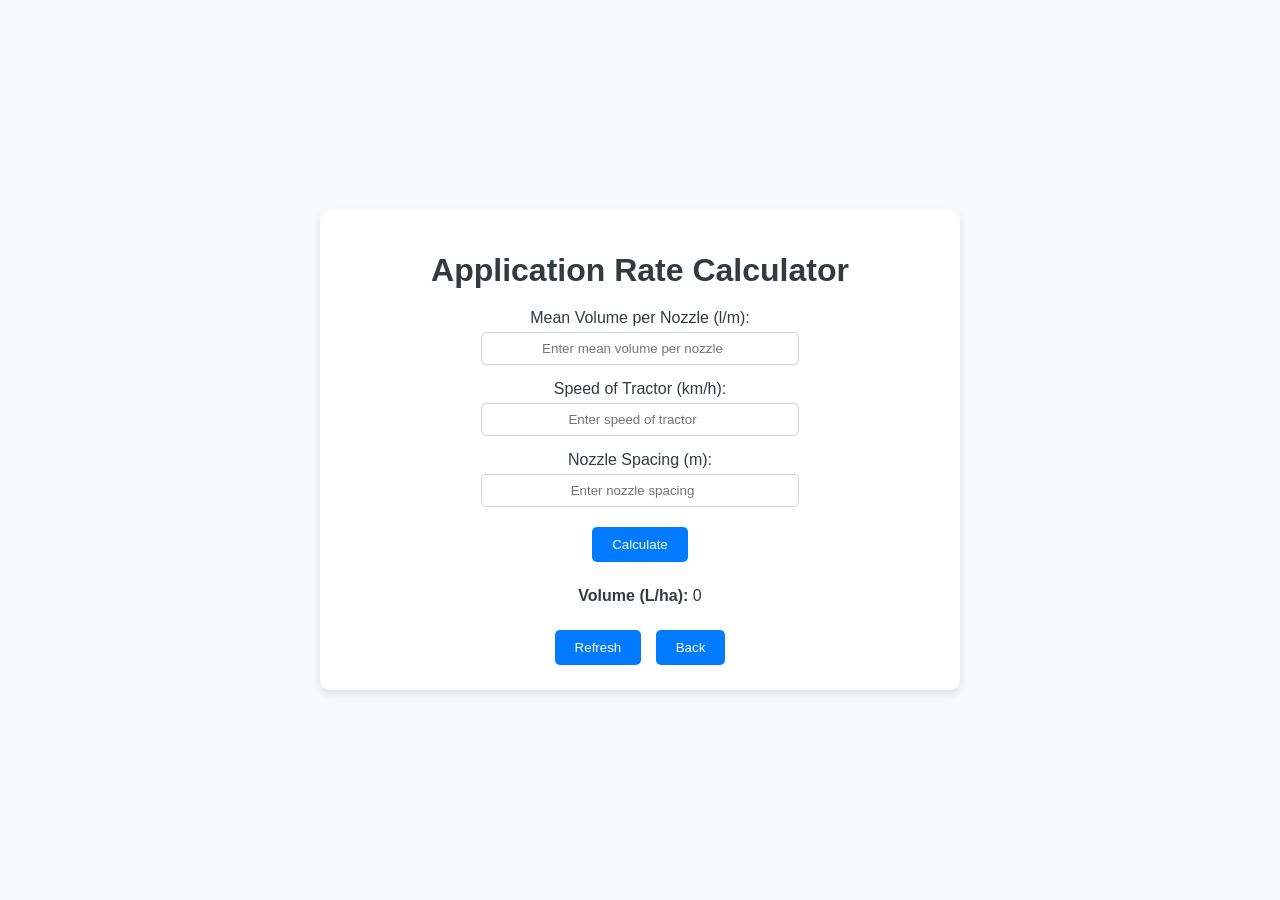
<file: application-rate.html>
<!DOCTYPE html>
<html lang="en">
<head>
  <meta charset="UTF-8">
  <meta name="viewport" content="width=device-width, initial-scale=1.0">
  <title>Application Rate Calculator</title>
  <link rel="stylesheet" href="application-rate.css">
  <link rel="stylesheet" href="responsive.css"> <!-- Link to responsive styles -->
</head>
<body>
  <div class="container">
    <h1>Application Rate Calculator</h1>
    <div class="input-group">
      <label for="meanVolume">Mean Volume per Nozzle (l/m):</label>
      <input type="number" id="meanVolume" placeholder="Enter mean volume per nozzle" step="0.01">
    </div>
    <div class="input-group">
      <label for="speed">Speed of Tractor (km/h):</label>
      <input type="number" id="speed" placeholder="Enter speed of tractor" step="0.01">
    </div>
    <div class="input-group">
      <label for="spacing">Nozzle Spacing (m):</label>
      <input type="number" id="spacing" placeholder="Enter nozzle spacing" step="0.01">
    </div>
    <button id="calculateButton">Calculate</button>
    <div class="result">
      <strong>Volume (L/ha):</strong> <span id="volume">0</span>
    </div>
    <button id="refreshButton">Refresh</button>
    <button id="backButton">Back</button>
  </div>

  <script src="application-rate.js"></script>
</body>
</html>
</file>
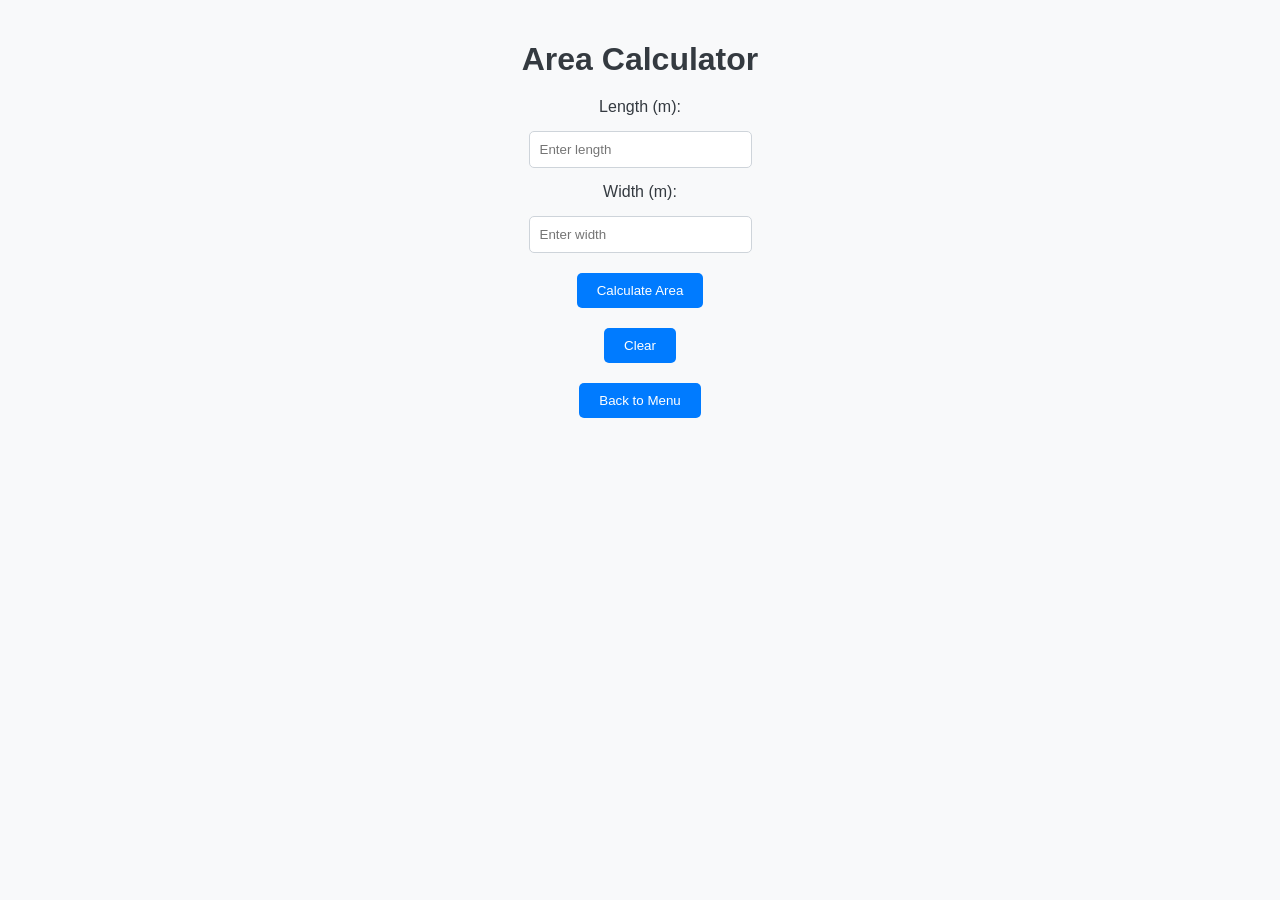
<file: area-calculator.html>
<!DOCTYPE html>
<html lang="en">
<head>
  <meta charset="UTF-8">
  <meta name="viewport" content="width=device-width, initial-scale=1.0">
  <title>Area Calculator</title>
  <link rel="stylesheet" href="area-calculator.css">
  <link rel="stylesheet" href="responsive.css"> <!-- Link to responsive styles -->
</head>
<body>
  <h1>Area Calculator</h1>
  <div id="controlPanel">
    <label for="length">Length (m):</label>
    <input type="number" id="length" placeholder="Enter length">
    <label for="width">Width (m):</label>
    <input type="number" id="width" placeholder="Enter width">
    <button onclick="calculateArea()">Calculate Area</button>
    <button onclick="clearInputs()">Clear</button>
    <button onclick="goBack()">Back to Menu</button>
  </div>
  <p id="result"></p>

  <script src="area-calculator.js"></script>
</body>
</html>
</file>
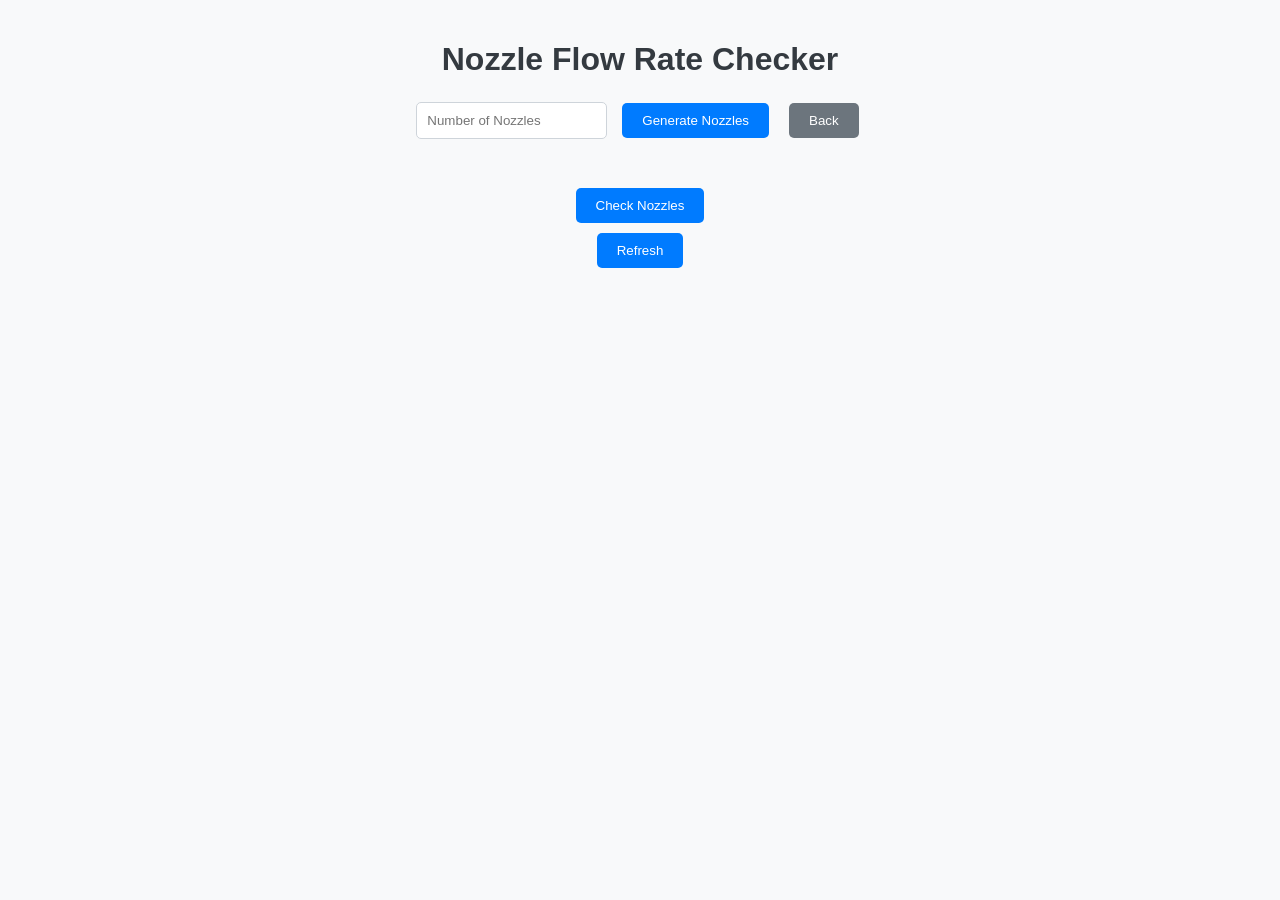
<file: nozzle-uniformity.html>
<!DOCTYPE html>
<html lang="en">
<head>
  <meta charset="UTF-8">
  <meta name="viewport" content="width=device-width, initial-scale=1.0">
  <title>Nozzle Flow Rate Checker</title>
  <style>
    body {
      font-family: Arial, sans-serif;
      margin: 20px;
      display: flex;
      flex-direction: column;
      align-items: center;
      background-color: #f8f9fa;
      color: #343a40;
    }

    h1 {
      margin-bottom: 20px;
    }

    .nozzle-container {
      display: flex;
      flex-wrap: wrap;
      gap: 10px;
      margin-top: 20px;
      justify-content: center;
    }

    .nozzle {
      display: flex;
      flex-direction: column;
      align-items: center;
      margin-bottom: 10px;
      padding: 10px;
      border: 1px solid #dee2e6;
      border-radius: 5px;
      background-color: #ffffff;
      box-shadow: 0 2px 5px rgba(0, 0, 0, 0.1);
    }

    .nozzle input {
      width: 60px;
      text-align: center;
      padding: 5px;
      border: 1px solid #ced4da;
      border-radius: 5px;
      margin-bottom: 5px;
    }

    .status {
      font-weight: bold;
      margin-top: 5px;
      color: red;
    }

    #controlPanel {
      margin-bottom: 20px;
      display: flex;
      gap: 10px;
      justify-content: center;
      align-items: center;
    }

    button {
      padding: 10px 20px;
      margin: 5px;
      border: none;
      background-color: #007bff;
      color: white;
      cursor: pointer;
      border-radius: 5px;
      transition: background-color 0.3s ease;
    }

    button:hover {
      background-color: #0056b3;
    }

    #backButton {
      background-color: #6c757d;
    }

    #backButton:hover {
      background-color: #5a6268;
    }

    /* Responsive styles */
    @media (max-width: 600px) {
      .nozzle-container {
        flex-direction: column;
        align-items: center;
      }

      .nozzle {
        width: 100%;
        max-width: 300px;
      }

      .nozzle input {
        width: 80%;
      }

      button {
        padding: 8px 16px;
        font-size: 14px;
      }
      
      h1 {
        font-size: 24px;
      }
      
      #controlPanel {
        flex-direction: column;
        gap: 10px;
        width: 100%;
        align-items: stretch;
      }

      #nozzleCount {
        width: 100%;
      }
    }
  </style>
</head>
<body>
  <h1>Nozzle Flow Rate Checker</h1>
  <div id="controlPanel">
    <input type="number" id="nozzleCount" placeholder="Number of Nozzles" style="padding: 10px; border-radius: 5px; border: 1px solid #ced4da;">
    <button onclick="generateNozzleInputs()">Generate Nozzles</button>
    <button id="backButton" onclick="goBack()">Back</button>
  </div>
  <div class="nozzle-container">
    <!-- Nozzle inputs will be generated here -->
  </div>
  <button onclick="checkNozzles()">Check Nozzles</button>
  <button onclick="refreshInputs()">Refresh</button>

  <script>
    const nozzleContainer = document.querySelector('.nozzle-container');
    let nozzleInputs = [];
    let averageFlowRate = 0;

    function generateNozzleInputs() {
      const nozzleCount = parseInt(document.getElementById('nozzleCount').value);
      nozzleContainer.innerHTML = ''; // Clear previous inputs
      nozzleInputs = [];

      for (let i = 0; i < nozzleCount; i++) {
        const nozzleDiv = document.createElement('div');
        nozzleDiv.classList.add('nozzle');

        const nozzleInput = document.createElement('input');
        nozzleInput.type = 'number';
        nozzleInput.placeholder = `Nozzle ${i + 1}`;
        nozzleDiv.appendChild(nozzleInput);

        const status = document.createElement('span');
        status.classList.add('status');
        status.textContent = '';
        nozzleDiv.appendChild(status);

        nozzleContainer.appendChild(nozzleDiv);
        nozzleInputs.push({ input: nozzleInput, status: status });
      }
    }

    function calculateAverage() {
      let total = 0;
      let count = 0;
      nozzleInputs.forEach(({ input }) => {
        const value = parseFloat(input.value);
        if (!isNaN(value)) {
          total += value;
          count++;
        }
      });
      averageFlowRate = total / count;
    }

    function checkNozzles() {
      calculateAverage();
      const tolerance = averageFlowRate * 0.1;
      nozzleInputs.forEach(({ input, status }) => {
        const value = parseFloat(input.value);
        if (!isNaN(value)) {
          if (value > (averageFlowRate + tolerance)) {
            status.textContent = 'High';
          } else if (value < (averageFlowRate - tolerance)) {
            status.textContent = 'Low';
          } else {
            status.textContent = '';
          }
        } else {
          status.textContent = '';
        }
      });
    }

    function refreshInputs() {
      nozzleInputs.forEach(({ input, status }) => {
        input.value = '';
        status.textContent = '';
      });
    }

    function goBack() {
      window.history.back();
    }
  </script>
</body>
</html>
</file>
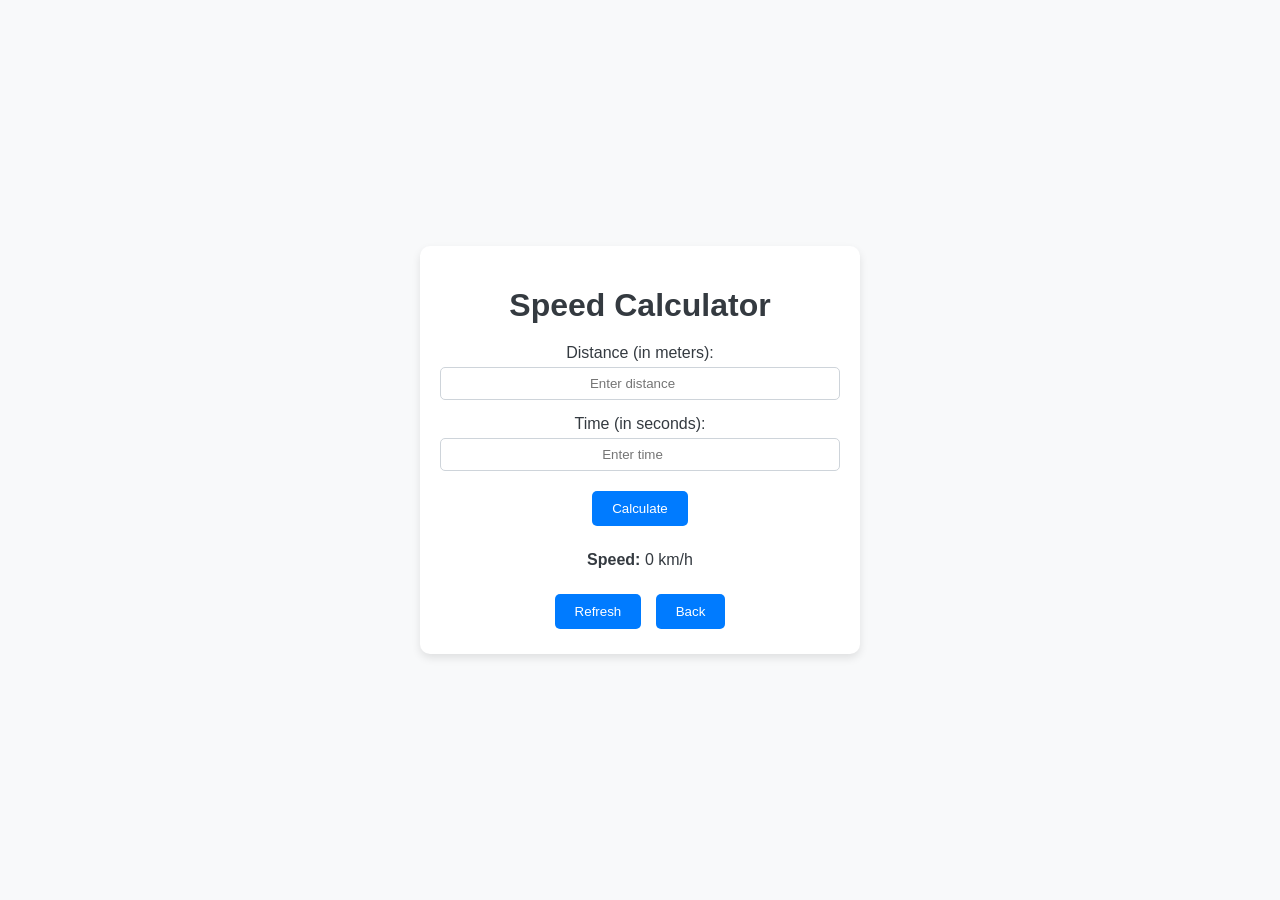
<file: speed-calculator.html>
<!DOCTYPE html>
<html lang="en">
<head>
    <meta charset="UTF-8">
    <meta name="viewport" content="width=device-width, initial-scale=1.0">
    <title>Speed Calculator</title>
    <link rel="stylesheet" href="speed-calculator.css">
</head>
<body>
    <div class="container">
        <h1>Speed Calculator</h1>
        <div class="input-group">
            <label for="distance">Distance (in meters):</label>
            <input type="number" id="distance" placeholder="Enter distance">
        </div>
        <div class="input-group">
            <label for="time">Time (in seconds):</label>
            <input type="number" id="time" placeholder="Enter time">
        </div>
        <button id="calculateButton">Calculate</button>
        <div class="result">
            <strong>Speed:</strong> <span id="speed">0</span> km/h
        </div>
        <button id="refreshButton">Refresh</button>
        <button id="backButton">Back</button>
    </div>

    <script src="speed-calculator.js"></script>
</body>
</html>
</file>
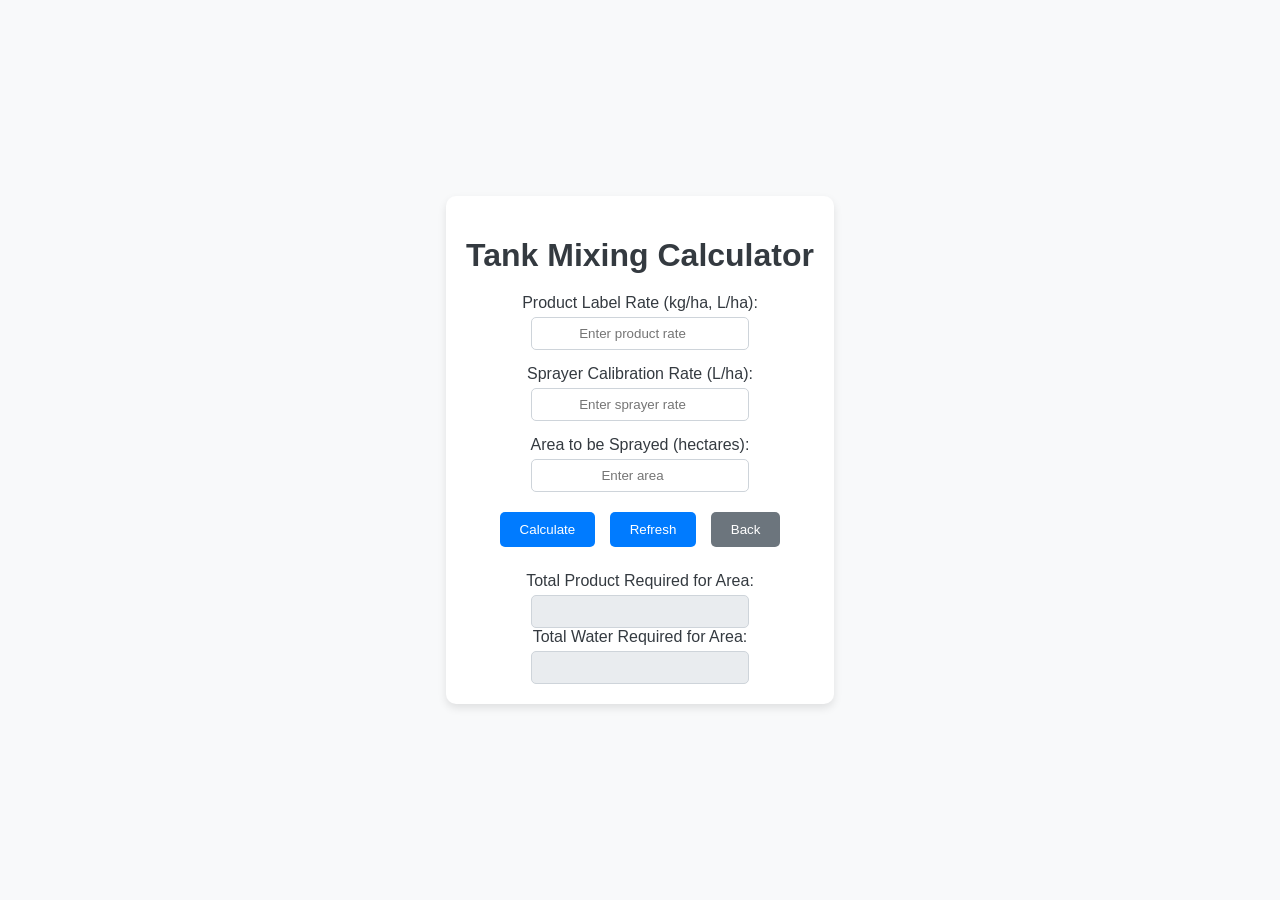
<file: tank-mixing.html>
<!DOCTYPE html>
<html lang="en">
<head>
  <meta charset="UTF-8">
  <meta name="viewport" content="width=device-width, initial-scale=1.0">
  <title>Tank Mixing</title>
  <link rel="stylesheet" href="tank-mixing.css">
</head>
<body>
  <div class="container">
    <h1>Tank Mixing Calculator</h1>
    <div class="input-group">
      <label for="productRate">Product Label Rate (kg/ha, L/ha):</label>
      <input type="number" id="productRate" placeholder="Enter product rate">
    </div>
    <div class="input-group">
      <label for="sprayerRate">Sprayer Calibration Rate (L/ha):</label>
      <input type="number" id="sprayerRate" placeholder="Enter sprayer rate">
    </div>
    <div class="input-group">
      <label for="area">Area to be Sprayed (hectares):</label>
      <input type="number" id="area" placeholder="Enter area">
    </div>
    <button id="calculateButton">Calculate</button>
    <button id="refreshButton">Refresh</button>
    <button id="backButton">Back</button>

    <div class="result">
      <div>
        <label for="totalProduct">Total Product Required for Area:</label>
        <input type="text" id="totalProduct" readonly>
      </div>
      <div>
        <label for="totalWater">Total Water Required for Area:</label>
        <input type="text" id="totalWater" readonly>
      </div>
    </div>
  </div>

  <script src="tank-mixing.js"></script>
</body>
</html>
</file>
<file: application-rate.css>
/* application-rate.css */
body {
  font-family: Arial, sans-serif;
  margin: 0;
  padding: 0;
  background-color: #f8f9fa;
  color: #343a40;
  display: flex;
  justify-content: center;
  align-items: center;
  height: 100vh;
}

.container {
  text-align: center;
  background-color: #ffffff;
  padding: 20px;
  border-radius: 10px;
  box-shadow: 0 4px 8px rgba(0, 0, 0, 0.1);
  width: 100%;
  max-width: 600px;
}

h1 {
  margin-bottom: 20px;
}

.input-group {
  margin-bottom: 15px;
}

label {
  display: block;
  margin-bottom: 5px;
}

input {
  padding: 8px;
  border: 1px solid #ced4da;
  border-radius: 5px;
  width: 100%;
  max-width: 300px;
  text-align: center;
}

button {
  padding: 10px 20px;
  margin: 5px;
  border: none;
  background-color: #007bff;
  color: white;
  cursor: pointer;
  border-radius: 5px;
  transition: background-color 0.3s ease;
}

button:hover {
  background-color: #0056b3;
}

.result {
  margin: 20px 0;
}

/* Responsive styles */
@media (max-width: 600px) {
  .container {
    padding: 15px;
  }

  input {
    width: 100%;
    font-size: 14px;
  }

  button {
    padding: 8px 16px;
    font-size: 14px;
  }

  h1 {
    font-size: 24px;
  }
}
</file>
<file: responsive.css>
/* response.css */
@media (max-width: 600px) {
  .container {
    padding: 10px;
    width: 90%;
  }

  input {
    width: 100%;
    font-size: 14px;
  }

  button {
    padding: 8px 16px;
    font-size: 14px;
  }
}
</file>
<file: area-calculator.css>
/* area-calculator.css */
body {
  font-family: Arial, sans-serif;
  margin: 20px;
  display: flex;
  flex-direction: column;
  align-items: center;
  background-color: #f8f9fa;
  color: #343a40;
}

h1 {
  margin-bottom: 20px;
}

#controlPanel {
  margin-bottom: 20px;
  display: flex;
  flex-direction: column;
  align-items: center;
  gap: 10px;
}

input {
  padding: 10px;
  border-radius: 5px;
  border: 1px solid #ced4da;
  margin: 5px;
  width: 100%;
  max-width: 300px; /* Ensures inputs don�t grow too wide */
}

button {
  padding: 10px 20px;
  margin: 5px;
  border: none;
  background-color: #007bff;
  color: white;
  cursor: pointer;
  border-radius: 5px;
  transition: background-color 0.3s ease;
}

button:hover {
  background-color: #0056b3;
}

#result {
  font-size: 1.2em;
  font-weight: bold;
}

/* Responsive styles */
@media (max-width: 600px) {
  #controlPanel {
    margin: 15px;
    padding: 10px;
    width: 100%;
  }

  input {
    width: 100%;
    font-size: 14px;
  }

  button {
    padding: 8px 16px;
    font-size: 14px;
  }

  h1 {
    font-size: 24px;
  }
}
</file>
<file: speed-calculator.css>
body {
    font-family: Arial, sans-serif;
    margin: 0;
    padding: 0;
    background-color: #f8f9fa;
    color: #343a40;
    display: flex;
    justify-content: center;
    align-items: center;
    height: 100vh;
}

.container {
    text-align: center;
    background-color: #ffffff;
    padding: 20px;
    border-radius: 10px;
    box-shadow: 0 4px 8px rgba(0, 0, 0, 0.1);
    max-width: 90%;
    width: 400px;
}

h1 {
    margin-bottom: 20px;
}

.input-group {
    margin-bottom: 15px;
}

label {
    display: block;
    margin-bottom: 5px;
}

input {
    padding: 8px;
    border: 1px solid #ced4da;
    border-radius: 5px;
    width: 100%;
    box-sizing: border-box;
    text-align: center;
}

button {
    padding: 10px 20px;
    margin: 5px;
    border: none;
    background-color: #007bff;
    color: white;
    cursor: pointer;
    border-radius: 5px;
    transition: background-color 0.3s ease;
}

button:hover {
    background-color: #0056b3;
}

.result {
    margin: 20px 0;
}

/* Responsive styles */
@media (max-width: 600px) {
    .container {
        width: 100%;
        padding: 10px;
    }

    h1 {
        font-size: 1.8rem;
    }

    input, button {
        width: 100%;
    }
}
</file>
<file: tank-mixing.css>
body {
  font-family: Arial, sans-serif;
  margin: 0;
  padding: 0;
  background-color: #f8f9fa;
  color: #343a40;
  display: flex;
  justify-content: center;
  align-items: center;
  height: 100vh;
}

.container {
  text-align: center;
  background-color: #ffffff;
  padding: 20px;
  border-radius: 10px;
  box-shadow: 0 4px 8px rgba(0, 0, 0, 0.1);
}

h1 {
  margin-bottom: 20px;
}

.input-group {
  margin-bottom: 15px;
}

label {
  display: block;
  margin-bottom: 5px;
}

input[type="number"],
input[type="text"] {
  padding: 8px;
  border: 1px solid #ced4da;
  border-radius: 5px;
  width: 200px;
  text-align: center;
}

input[readonly] {
  background-color: #e9ecef;
}

button {
  padding: 10px 20px;
  margin: 5px;
  border: none;
  background-color: #007bff;
  color: white;
  cursor: pointer;
  border-radius: 5px;
  transition: background-color 0.3s ease;
}

button:hover {
  background-color: #0056b3;
}

button#backButton {
  background-color: #6c757d;
}

button#backButton:hover {
  background-color: #5a6268;
}

.result {
  margin-top: 20px;
}
</file>
